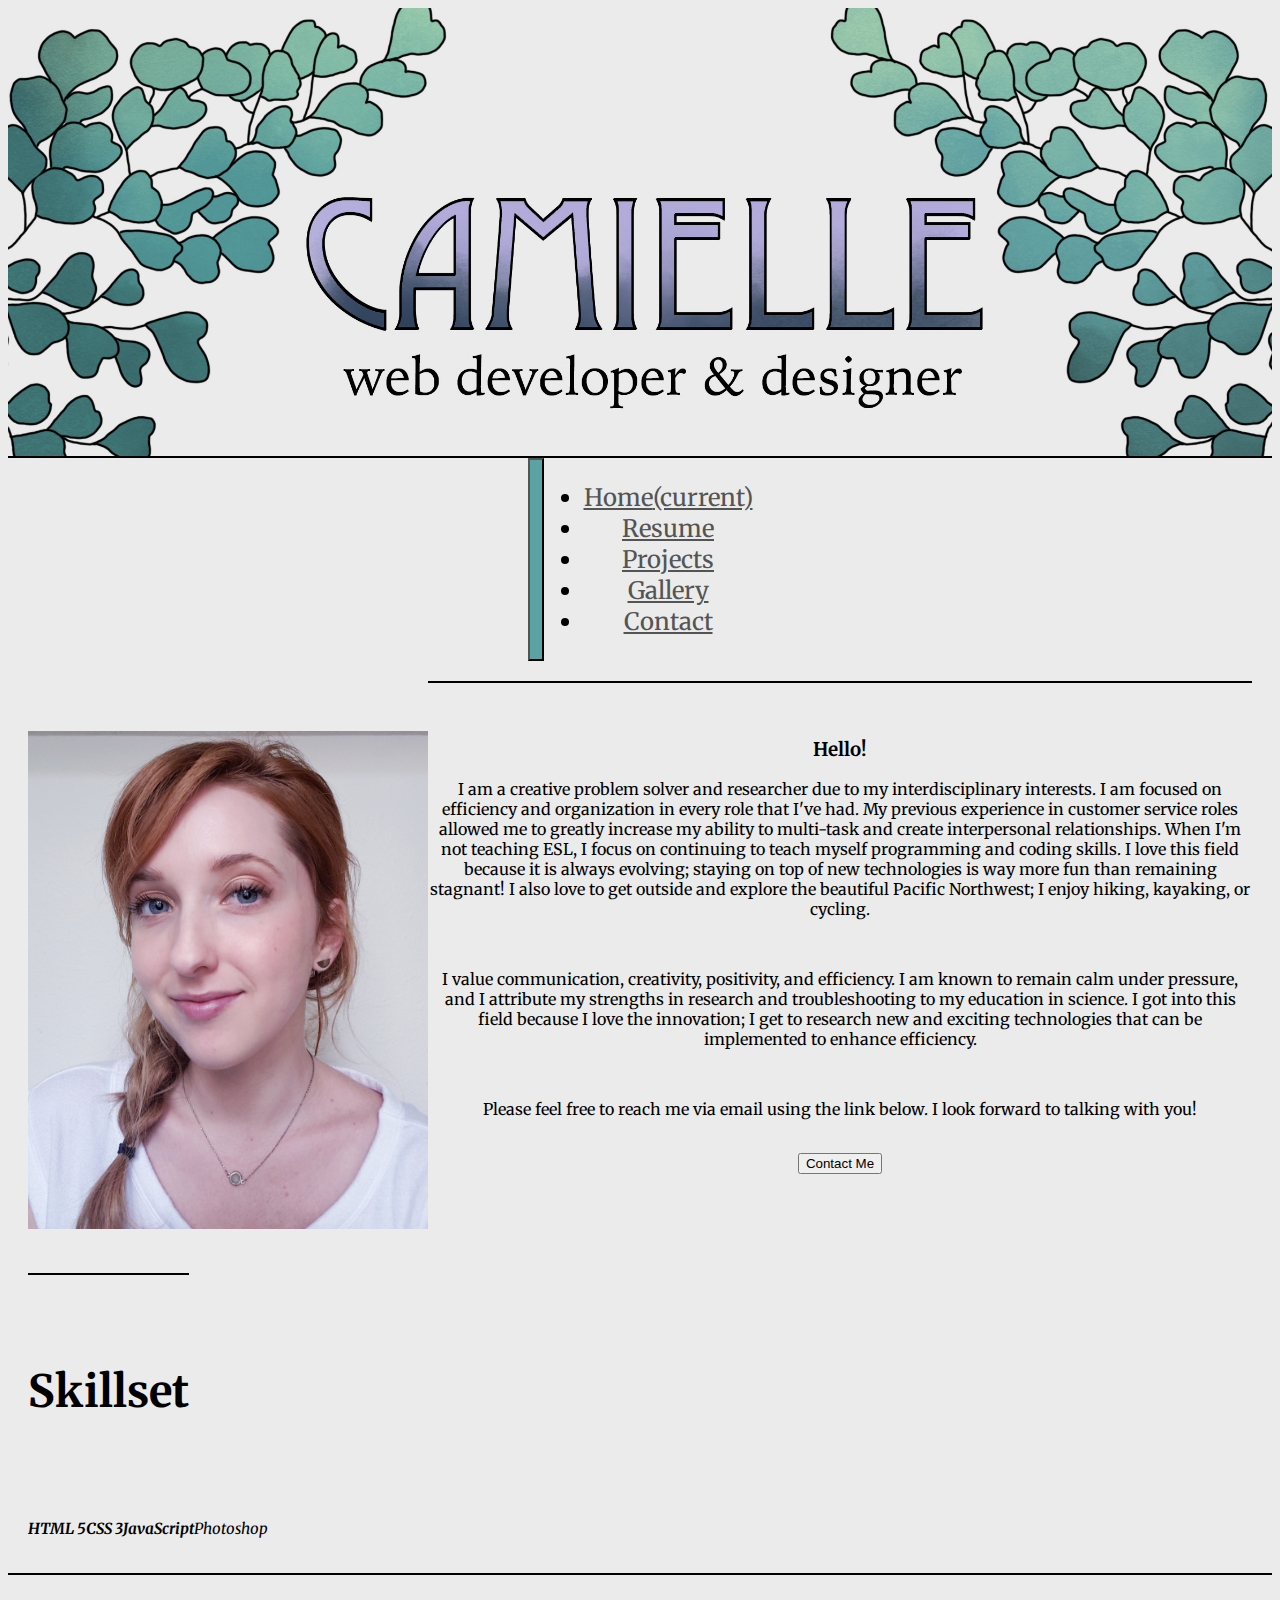
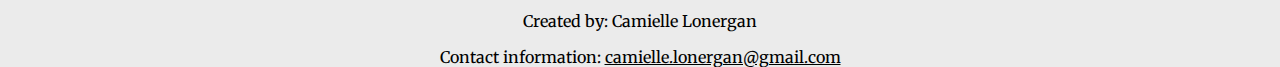
<file: index.html>
<!doctype html>
<html lang="en">
  <head>
    <meta charset="utf-8">
    <meta name="viewport" content="width=device-width, initial-scale=1, shrink-to-fit=no">

    <link rel="stylesheet" href="https://stackpath.bootstrapcdn.com/bootstrap/4.1.3/css/bootstrap.min.css" integrity="sha384-MCw98/SFnGE8fJT3GXwEOngsV7Zt27NXFoaoApmYm81iuXoPkFOJwJ8ERdknLPMO" crossorigin="anonymous">

    <link rel="stylesheet" href="https://use.fontawesome.com/releases/v5.5.0/css/all.css" integrity="sha384-B4dIYHKNBt8Bc12p+WXckhzcICo0wtJAoU8YZTY5qE0Id1GSseTk6S+L3BlXeVIU" crossorigin="anonymous">

    <link rel="stylesheet" type="text/css" href="style.css">

    <link href="https://fonts.googleapis.com/css?family=Merriweather" rel="stylesheet">

    <title>Welcome || Camielle Creates</title>
  </head>
  <body>

	<div class="hero-image">
  	</div>
  	<div class="container">
  	<nav class="navbar navbar-expand-lg navbar-light bg-light">

  <button class="navbar-toggler" type="button" data-toggle="collapse" data-target="#navbarText" aria-controls="navbarText" aria-expanded="false" aria-label="Toggle navigation">
    <span class="navbar-toggler-icon"></span>
  </button>

  <div class="collapse navbar-collapse" id="navbarText">
    <ul class="navbar-nav mr-auto">
      <li class="nav-item active">
        <a class="nav-link" href="index.html">Home<span class="sr-only">(current)</span></a>
      </li>
      <li class="nav-item">
        <a class="nav-link" href="resume.html">Resume</a>
      </li>
      <li class="nav-item">
        <a class="nav-link" href="projects.html">Projects</a>
      </li>
      <li class="nav-item">
        <a class="nav-link" href="gallery.html">Gallery</a>
      </li>
      <li class="nav-item">
        <a class="nav-link" href="contact.html">Contact</a>
      </li>
    </ul>
  	</div>
  	</nav>
  </div>

  <div class="links">
      		<a href = "mailto: camielle.lonergan@gmail.com"><i class="fas fa-envelope-square"></i></a>
      		<a href="https://github.com/elleimac" target="_blank"><i class="fab fa-github-square"></i></a>
      		<a href="https://www.linkedin.com/in/camielle-lonergan-175838164/" target="_blank"><i class="fab fa-linkedin"></i></a>
      	</div>

	<div class="container">
  <div class="row">
    <div class="col-4">
    	<img src="images/cam_headshot.jpg" class="img-fluid" alt="Camielle" height="498px" width="400px">
    </div>
    <div class="col-lg-8 col-sm-12">
    	<br><br>
      <h3>Hello!</h3> 
      	<p>I am a creative problem solver and researcher due to my interdisciplinary interests. I am focused on efficiency and organization in every role that I've had. My previous experience in customer service roles allowed me to greatly increase my ability to multi-task and create interpersonal relationships. When I'm not teaching ESL, I focus on continuing to teach myself programming and coding skills. I love this field because it is always evolving; staying on top of new technologies is way more fun than remaining stagnant! I also love to get outside and explore the beautiful Pacific Northwest; I enjoy hiking, kayaking, or cycling.</p><br>

        <p>I value communication, creativity, positivity, and efficiency. I am known to remain calm under pressure, and I attribute my strengths in research and troubleshooting to my education in science. I got into this field because I love the innovation; I get to research new and exciting technologies that can be implemented to enhance efficiency.
      	</p><br>

        <p>Please feel free to reach me via email using the link below. I look forward to talking with you!</p><br>

        <form class="my-button" action="contact.html">
          <input type="submit" value="Contact Me" />
      </form>


      		<!-- <div class="my-button"> 
            <button type="button" class="btn btn-primary" data-toggle="modal" data-target="#modal">Contact Us</button>
          </div>
      	</p>

        modal
        <div class="modal" id ="modal" tabindex="-1" role="dialog">
            <div class="modal-dialog" role="document">
              <div class="modal-content">
                <div class="modal-header">
                  <h5 class="modal-title">Get in touch</h5>
                  <button type="button" class="close" data-dismiss="modal" aria-label="Close">
                    <span aria-hidden="true">&times;</span>
                  </button>
                </div>
          <div class="modal-body">
           form
            <p><form class="contact-form" action="contactform.php" method="post">
          <div class="form-group">
            <label class="form-font" for="exampleFormControlInput1">Name</label>
            <input type="text" name="name" class="form-control" id="exampleFormControlInput1" placeholder="First Name">
          </div>
          <div class="form-group">
            <label class="form-font" for="exampleFormControlInput1">Email address</label>
            <input type="email" name="email" class="form-control" id="exampleFormControlInput1" placeholder="name@example.com">
          </div>
          <div class="form-group">
            <label class="form-font" for="exampleFormControlTextarea1">Comments:</label>
            <textarea class="form-control" name="comments" id="exampleFormControlTextarea1" rows="3"></textarea>
          </div>
        </form></p>
            </div>
            <div class="modal-footer">
              <button type="submit" name="submit" class="btn btn-primary">Submit</button>
            </div>
        </div>
      </div>
    </div> -->

    </div>
  </div>
	</div>

	<div class="links">
		<div class="row">
			<div class="col-lg-2"></div>
    		<div class="col-lg-8"><br>
    			<h3>Skillset</h3>
			</div>
		</div>
	<div class="col-lg-2"></div>

	<div class="row">
			<div class="col-lg-4"></div>
    		<div class="col-lg-4">
			<div class="horizontal">
				<i class="fab fa-html5"><p class="skills"><strong>HTML 5</strong></p></i>	
				<i class="fab fa-css3-alt"><p class="skills"><strong>CSS 3</strong></p></i>
				<i class="fab fa-js-square"><p class="skills"><strong>JavaScript</strong></p></i>
				<i class="fas fa-camera"><p class="skills">Photoshop</p></i>
			</div>
			<div class="col-lg-4"></div>
    </div>
  </div>

	</div>

    <script src="https://code.jquery.com/jquery-3.3.1.slim.min.js" integrity="sha384-q8i/X+965DzO0rT7abK41JStQIAqVgRVzpbzo5smXKp4YfRvH+8abtTE1Pi6jizo" crossorigin="anonymous"></script>
    <script src="https://cdnjs.cloudflare.com/ajax/libs/popper.js/1.14.3/umd/popper.min.js" integrity="sha384-ZMP7rVo3mIykV+2+9J3UJ46jBk0WLaUAdn689aCwoqbBJiSnjAK/l8WvCWPIPm49" crossorigin="anonymous"></script>
    <script src="https://stackpath.bootstrapcdn.com/bootstrap/4.1.3/js/bootstrap.min.js" integrity="sha384-ChfqqxuZUCnJSK3+MXmPNIyE6ZbWh2IMqE241rYiqJxyMiZ6OW/JmZQ5stwEULTy" crossorigin="anonymous"></script></div>

  <footer>
    <p>Created by: Camielle Lonergan</p>
    <p>Contact information: <a href="mailto:camielle.lonergan@gmail.com">
    camielle.lonergan@gmail.com</a></p>
  </footer>
  </body>
</html>
</file>
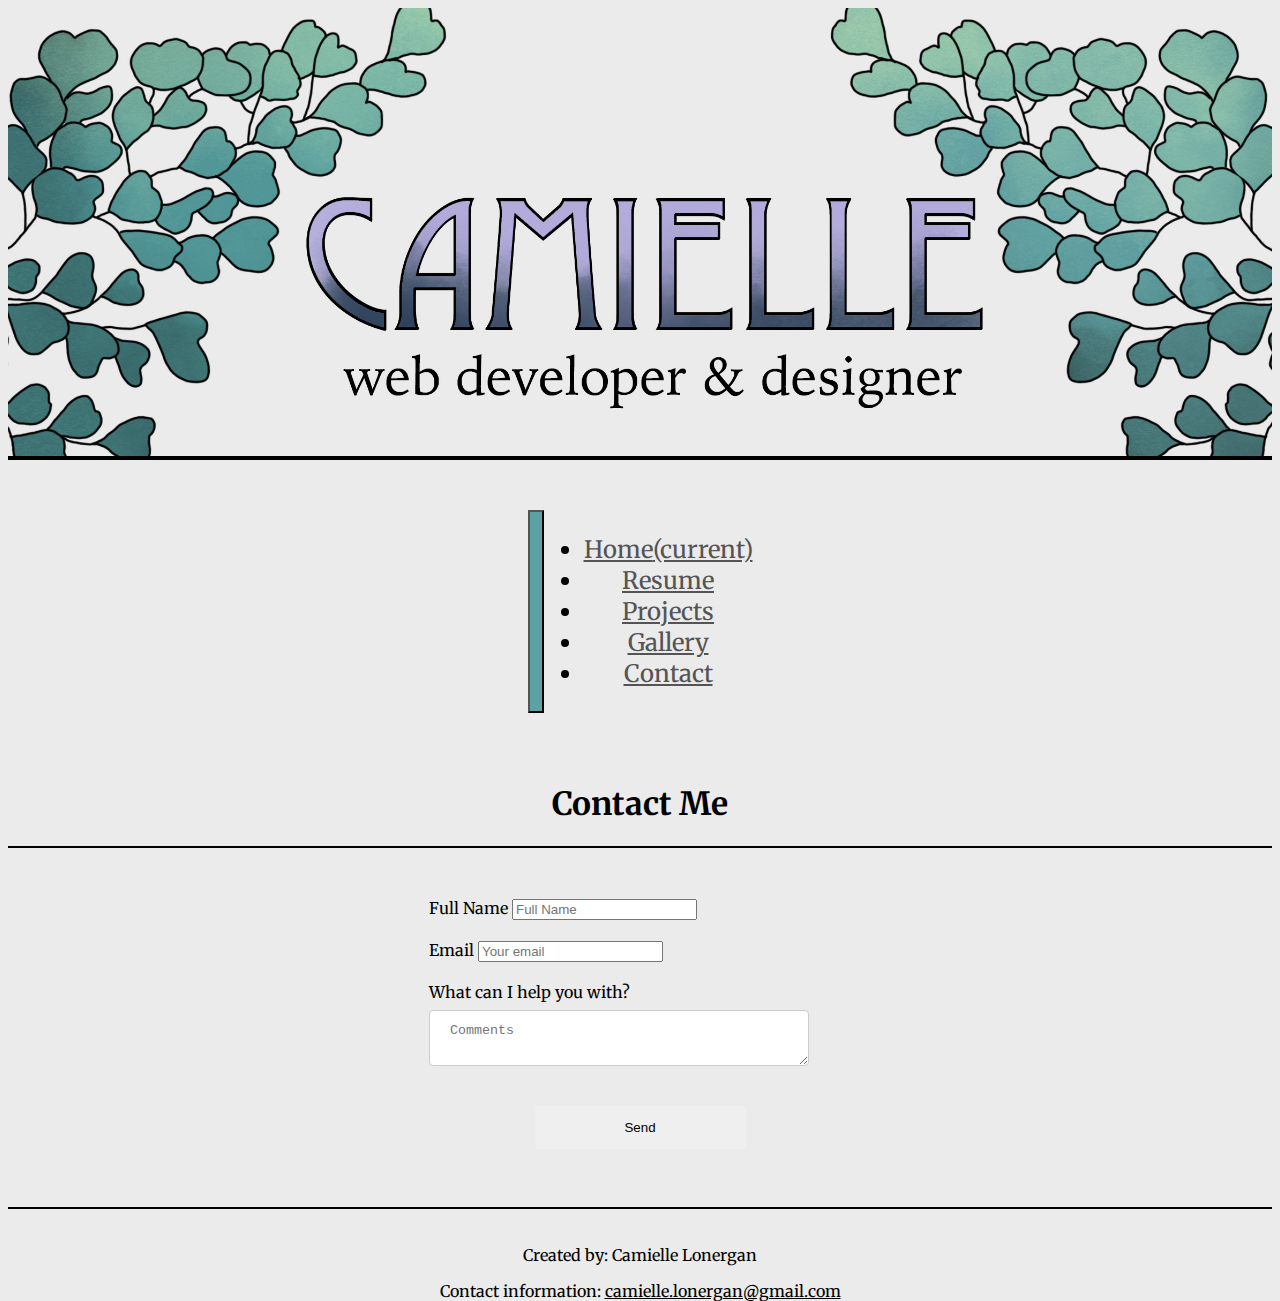
<file: contact.html>
<!doctype html>
<html lang="en">
  <head>
    <meta charset="utf-8">
    <meta name="viewport" content="width=device-width, initial-scale=1, shrink-to-fit=no">

    <link rel="stylesheet" href="https://stackpath.bootstrapcdn.com/bootstrap/4.1.3/css/bootstrap.min.css" integrity="sha384-MCw98/SFnGE8fJT3GXwEOngsV7Zt27NXFoaoApmYm81iuXoPkFOJwJ8ERdknLPMO" crossorigin="anonymous">

    <link rel="stylesheet" href="https://use.fontawesome.com/releases/v5.5.0/css/all.css" integrity="sha384-B4dIYHKNBt8Bc12p+WXckhzcICo0wtJAoU8YZTY5qE0Id1GSseTk6S+L3BlXeVIU" crossorigin="anonymous">

    <link rel="stylesheet" type="text/css" href="style_contact.css">

    <link href="https://fonts.googleapis.com/css?family=Merriweather" rel="stylesheet">

    <title>Contact || Camielle Creates</title>
  </head>
  <body>

	<div class="hero-image">
  	</div>
  	<div class="container">
  	<nav class="navbar navbar-expand-lg navbar-light bg-light">

  <button class="navbar-toggler" type="button" data-toggle="collapse" data-target="#navbarText" aria-controls="navbarText" aria-expanded="false" aria-label="Toggle navigation">
    <span class="navbar-toggler-icon"></span>
  </button>

  <div class="collapse navbar-collapse" id="navbarText">
    <ul class="navbar-nav mr-auto">
      <li class="nav-item active">
        <a class="nav-link" href="index.html">Home<span class="sr-only">(current)</span></a>
      </li>
      <li class="nav-item">
        <a class="nav-link" href="resume.html">Resume</a>
      </li>
      <li class="nav-item">
        <a class="nav-link" href="projects.html">Projects</a>
      </li>
      <li class="nav-item">
        <a class="nav-link" href="gallery.html">Gallery</a>
      </li>
      <li class="nav-item">
        <a class="nav-link" href="contact.html">Contact</a>
      </li>
    </ul>
  	</div>
  	</nav>
  </div>

  <div class="links">
      		<a href = "mailto: camielle.lonergan@gmail.com"><i class="fas fa-envelope-square"></i></a>
      		<a href="https://github.com/elleimac" target="_blank"><i class="fab fa-github-square"></i></a>
      		<a href="https://www.linkedin.com/in/camielle-lonergan-175838164/" target="_blank"><i class="fab fa-linkedin"></i></a>
      	</div>

    <h1>Contact Me</h1>
    <div class="container">
	    <form action="https://formspree.io/camielle.lonergan@gmail.com" method="POST">
	    	<label for="name">Full Name</label>
	  			<input type="text" name="name" placeholder="Full Name"><br><br>
	  		<label for="name">Email</label>
	  			<input type="email" name="_replyto" placeholder="Your email"><br><br>
	  		<label for="name">What can I help you with?</label>
	  			<textarea name="message" placeholder="Comments"></textarea><br><br>
	  		<div class="submit-btn"><input type="submit" value="Send"></div>
		</form>
	</div>

	<script src="https://code.jquery.com/jquery-3.3.1.slim.min.js" integrity="sha384-q8i/X+965DzO0rT7abK41JStQIAqVgRVzpbzo5smXKp4YfRvH+8abtTE1Pi6jizo" crossorigin="anonymous"></script>
    <script src="https://cdnjs.cloudflare.com/ajax/libs/popper.js/1.14.3/umd/popper.min.js" integrity="sha384-ZMP7rVo3mIykV+2+9J3UJ46jBk0WLaUAdn689aCwoqbBJiSnjAK/l8WvCWPIPm49" crossorigin="anonymous"></script>
    <script src="https://stackpath.bootstrapcdn.com/bootstrap/4.1.3/js/bootstrap.min.js" integrity="sha384-ChfqqxuZUCnJSK3+MXmPNIyE6ZbWh2IMqE241rYiqJxyMiZ6OW/JmZQ5stwEULTy" crossorigin="anonymous"></script></div>

  <footer>
    <p>Created by: Camielle Lonergan</p>
    <p>Contact information: <a href="mailto:camielle.lonergan@gmail.com">
    camielle.lonergan@gmail.com</a></p>
  </footer>

  </body>
</html>
</file>
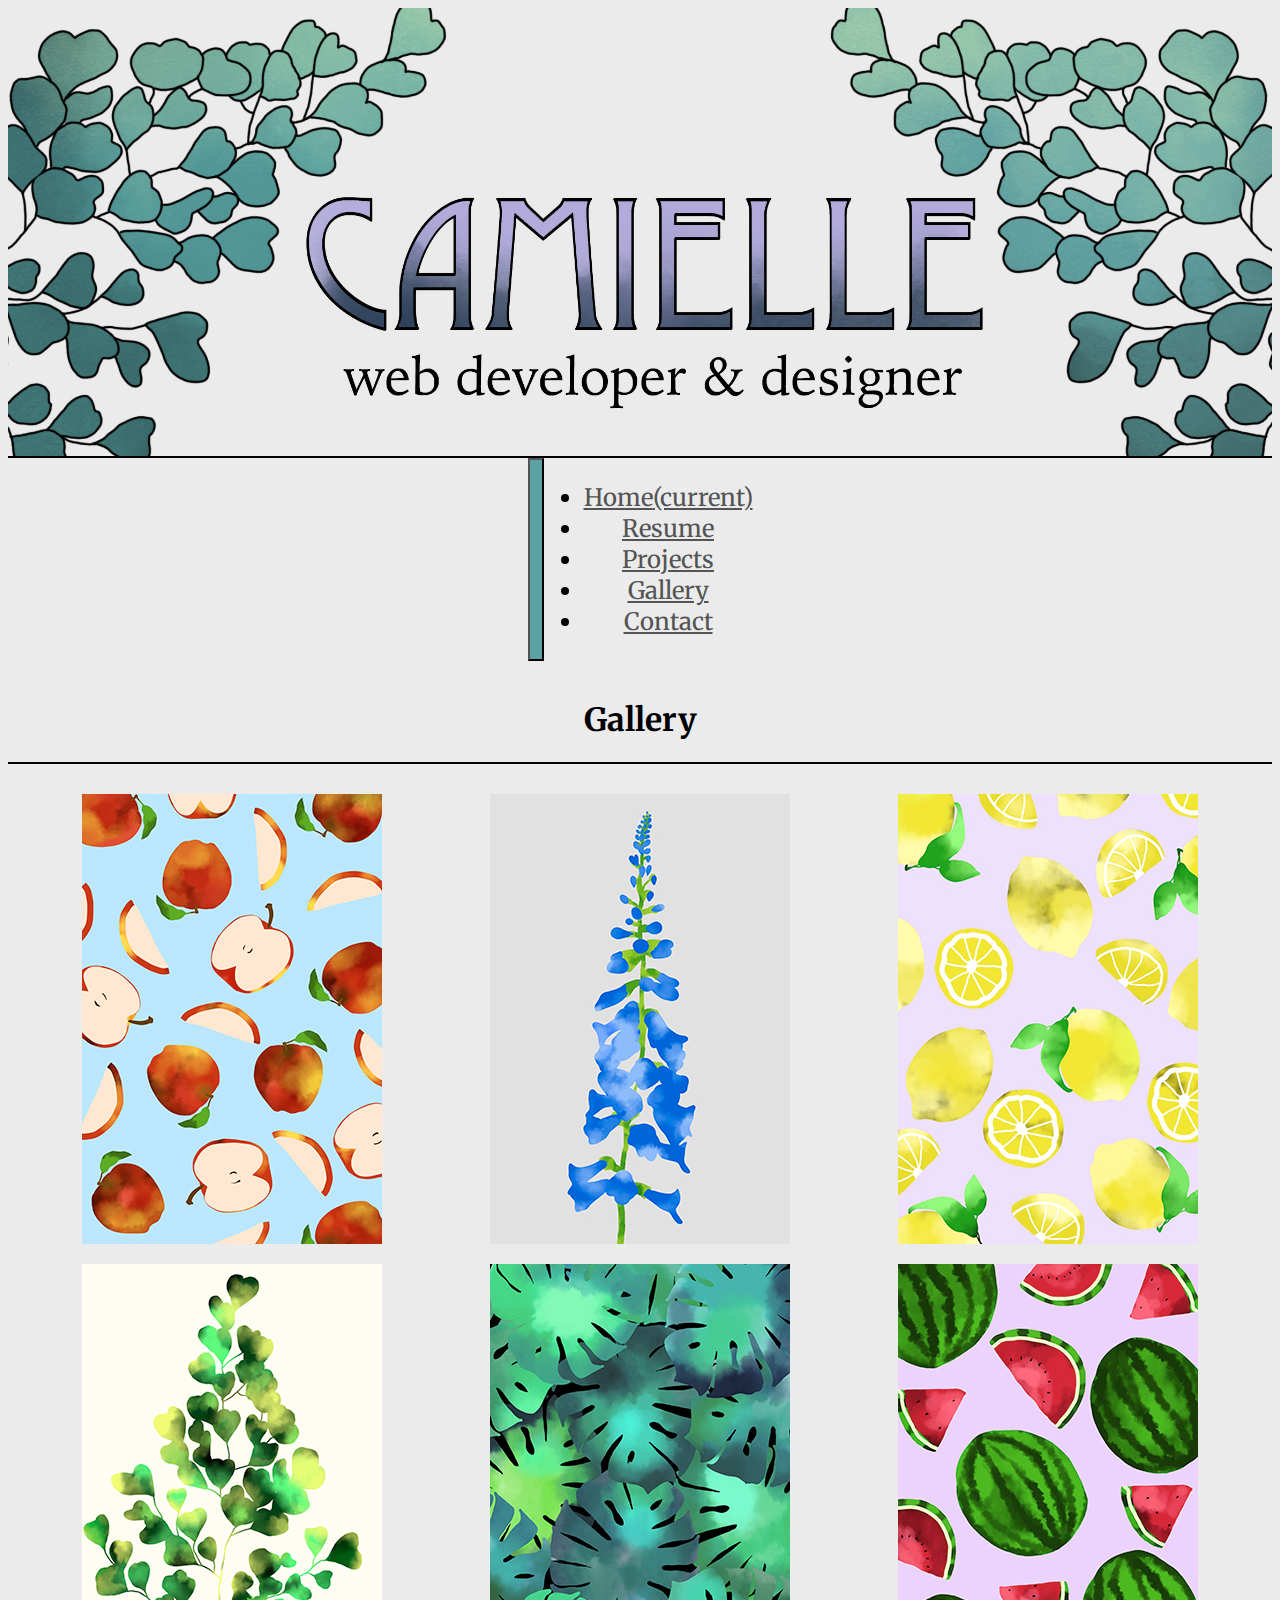
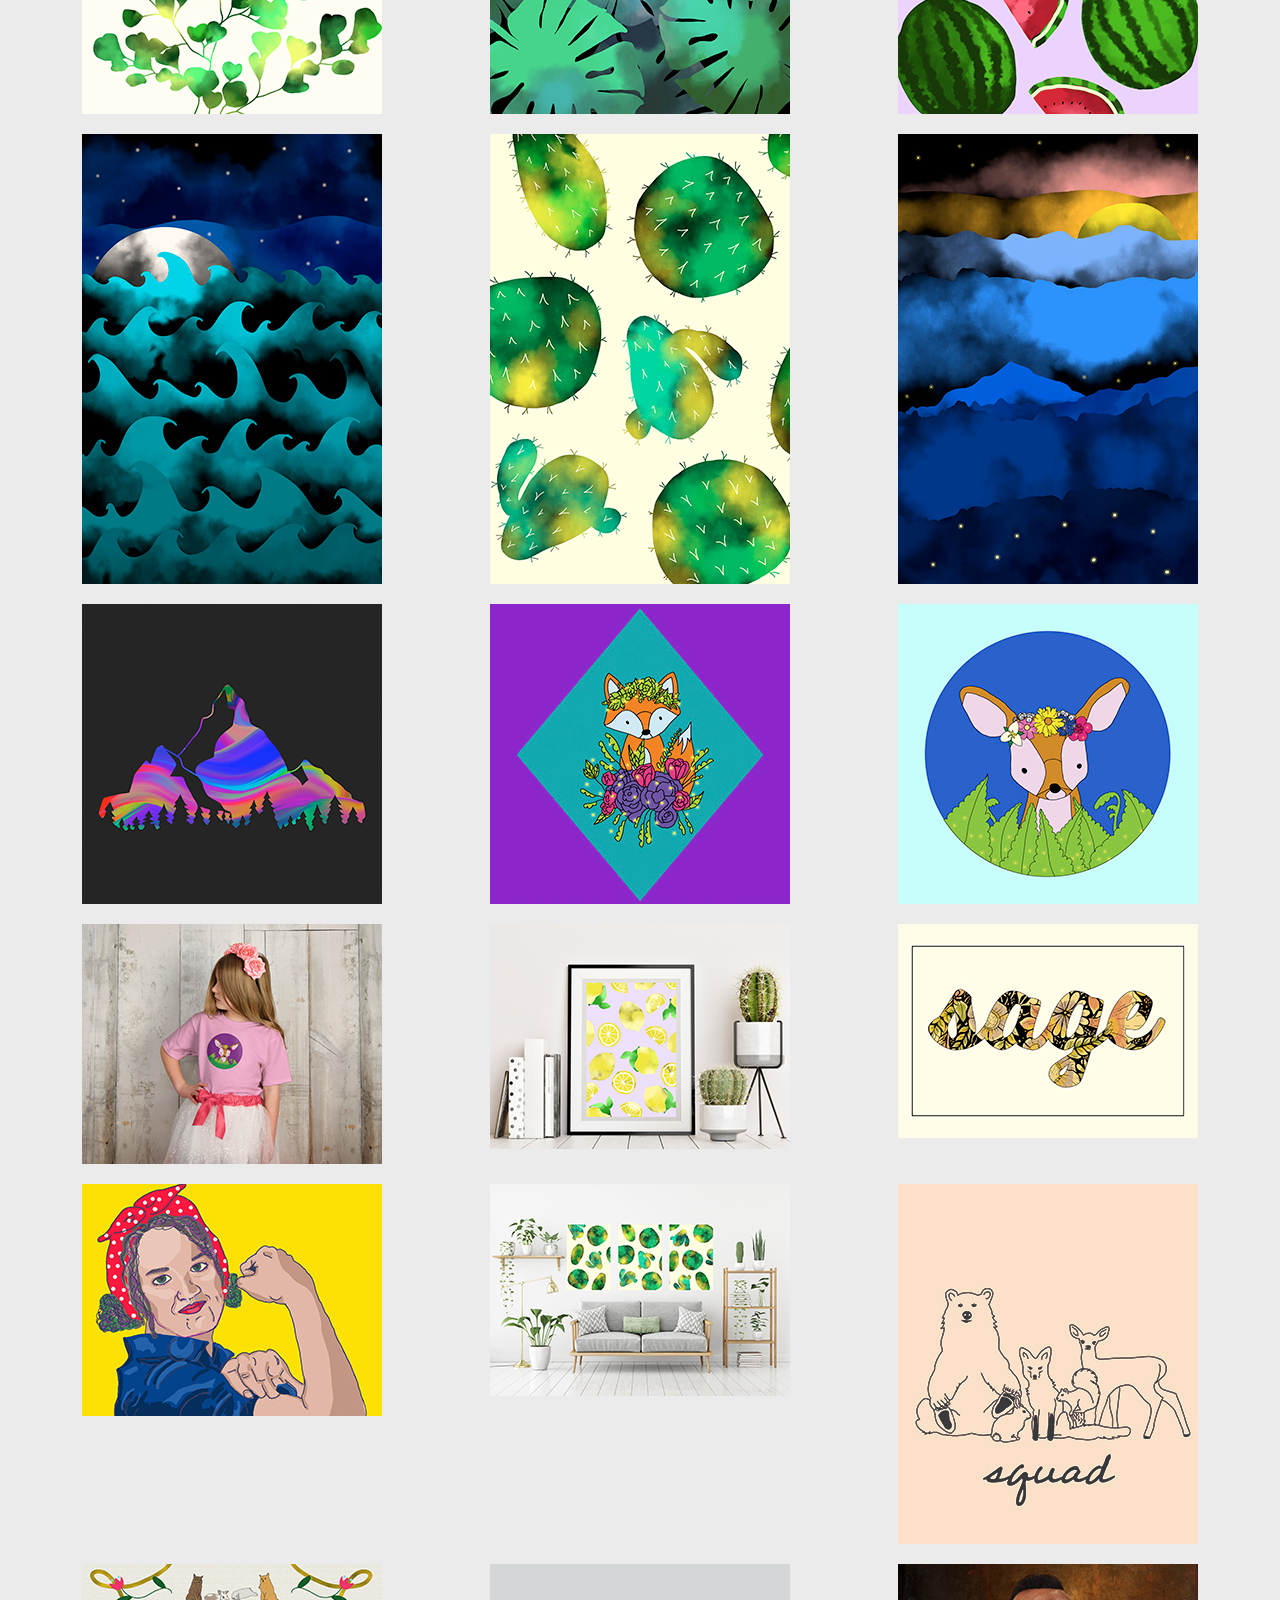
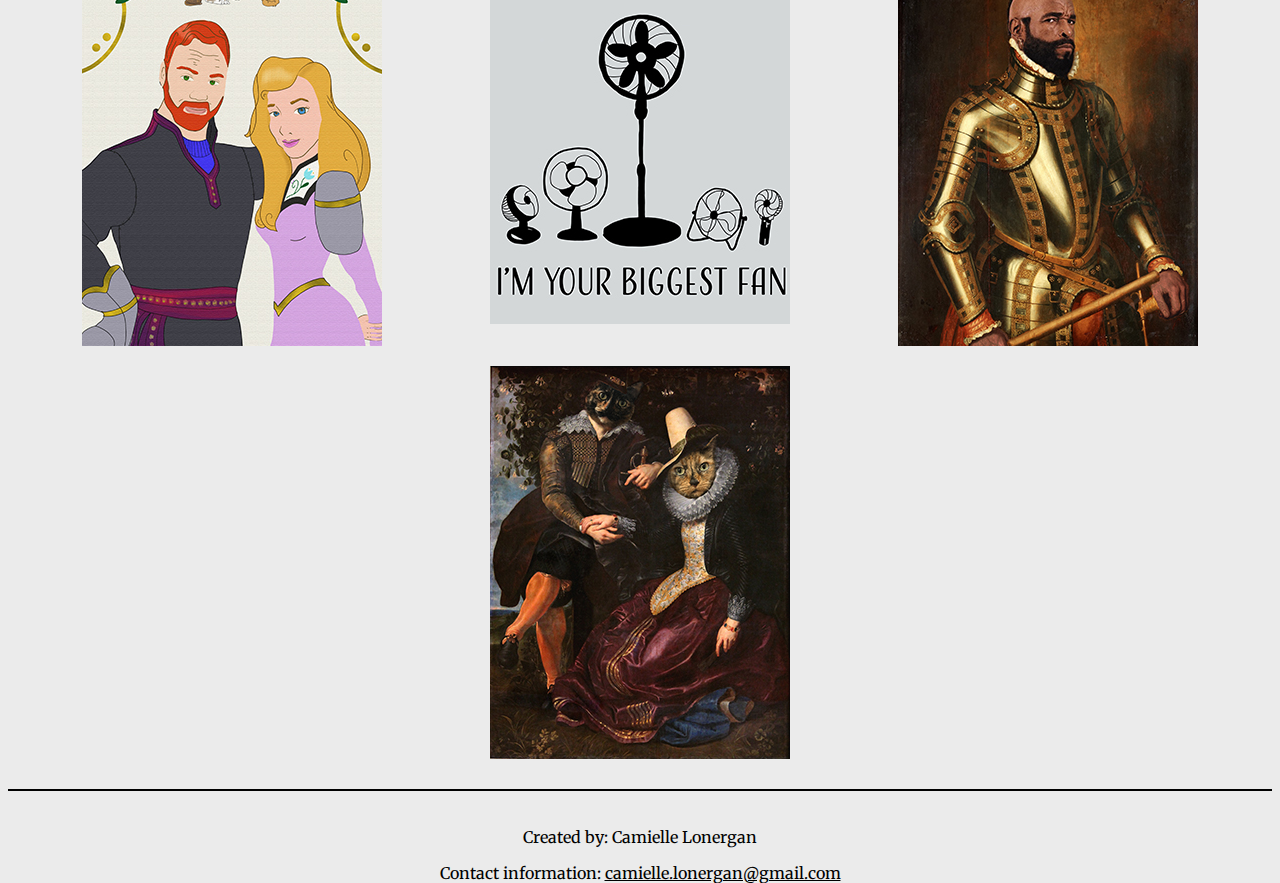
<file: gallery.html>
<!doctype html>
<html lang="en">
  <head>
    <meta charset="utf-8">
    <meta name="viewport" content="width=device-width, initial-scale=1, shrink-to-fit=no">

    <link rel="stylesheet" href="https://stackpath.bootstrapcdn.com/bootstrap/4.1.3/css/bootstrap.min.css" integrity="sha384-MCw98/SFnGE8fJT3GXwEOngsV7Zt27NXFoaoApmYm81iuXoPkFOJwJ8ERdknLPMO" crossorigin="anonymous">

    <link rel="stylesheet" href="https://use.fontawesome.com/releases/v5.5.0/css/all.css" integrity="sha384-B4dIYHKNBt8Bc12p+WXckhzcICo0wtJAoU8YZTY5qE0Id1GSseTk6S+L3BlXeVIU" crossorigin="anonymous">

    <link rel="stylesheet" type="text/css" href="style_gallery.css">

    <link href="https://fonts.googleapis.com/css?family=Merriweather" rel="stylesheet">

    <title>Gallery || Camielle Creates</title>
  </head>
  <body>

	<div class="hero-image">
  	</div>
  	<div class="container">
  	<nav class="navbar navbar-expand-lg navbar-light bg-light">

  <button class="navbar-toggler" type="button" data-toggle="collapse" data-target="#navbarText" aria-controls="navbarText" aria-expanded="false" aria-label="Toggle navigation">
    <span class="navbar-toggler-icon"></span>
  </button>

  <div class="collapse navbar-collapse" id="navbarText">
    <ul class="navbar-nav mr-auto">
       <li class="nav-item active">
        <a class="nav-link" href="index.html">Home<span class="sr-only">(current)</span></a>
      </li>
      <li class="nav-item">
        <a class="nav-link" href="resume.html">Resume</a>
      </li>
      <li class="nav-item">
        <a class="nav-link" href="projects.html">Projects</a>
      </li>
      <li class="nav-item">
        <a class="nav-link" href="gallery.html">Gallery</a>
      </li>
      <li class="nav-item">
        <a class="nav-link" href="contact.html">Contact</a>
      </li>
    </ul>
  	</div>
  	</nav>
  </div>

  <div class="links">
      		<a href = "mailto: camielle.lonergan@gmail.com"><i class="fas fa-envelope-square"></i></a>
      		<a href="https://github.com/elleimac" target="_blank"><i class="fab fa-github-square"></i></a>
      		<a href="https://www.linkedin.com/in/camielle-lonergan-175838164/" target="_blank"><i class="fab fa-linkedin"></i></a>
      	</div><br>

  <h1>Gallery</h1>

  <div class="pictures">
    <img class="images" src="images/apple.jpg">
    <img class="images" src="images/foxglove.jpg">
    <img class="images" src="images/lemon.jpg">
    <img class="images" src="images/maidenhair.jpg">
    <img class="images" src="images/monstera.jpg">
    <img class="images" src="images/watermelon.jpg">
    <img class="images" src="images/waves.jpg">
    <img class="images" src="images/cactus.jpg">
    <img class="images" src="images/sunset.jpg">
    <img class="square" src="images/mountain.jpg">
    <img class="square" src="images/fox.jpg">
    <img class="square" src="images/deer.jpg">
    <img class="mock-tee" src="images/deer_mock.jpg">
    <img class="lemon" src="images/lemon_mock.jpg">
    <img class="sage" src="images/sage.jpg">
    <img class="nicole" src="images/nicole_rosie.jpg">
    <img class="cacti" src="images/cacti.jpg">
    <img class="squad" src="images/squad.jpg">
    <img class="together" src="images/together.jpg">
    <img class="fan" src="images/fan.jpg">
    <img class="knight" src="images/knight_oil.jpg">
    <img class="cats" src="images/kits_rubens.jpg">
  </div>

  <footer>
  <p>Created by: Camielle Lonergan</p>
  <p>Contact information: <a href="mailto:camielle.lonergan@gmail.com">
  camielle.lonergan@gmail.com</a></p>
</footer>

   <script src="https://code.jquery.com/jquery-3.3.1.slim.min.js" integrity="sha384-q8i/X+965DzO0rT7abK41JStQIAqVgRVzpbzo5smXKp4YfRvH+8abtTE1Pi6jizo" crossorigin="anonymous"></script>
  <script src="https://cdnjs.cloudflare.com/ajax/libs/popper.js/1.14.3/umd/popper.min.js" integrity="sha384-ZMP7rVo3mIykV+2+9J3UJ46jBk0WLaUAdn689aCwoqbBJiSnjAK/l8WvCWPIPm49" crossorigin="anonymous"></script>
  <script src="https://stackpath.bootstrapcdn.com/bootstrap/4.1.3/js/bootstrap.min.js" integrity="sha384-ChfqqxuZUCnJSK3+MXmPNIyE6ZbWh2IMqE241rYiqJxyMiZ6OW/JmZQ5stwEULTy" crossorigin="anonymous"></script>
</body>
</html>
</file>
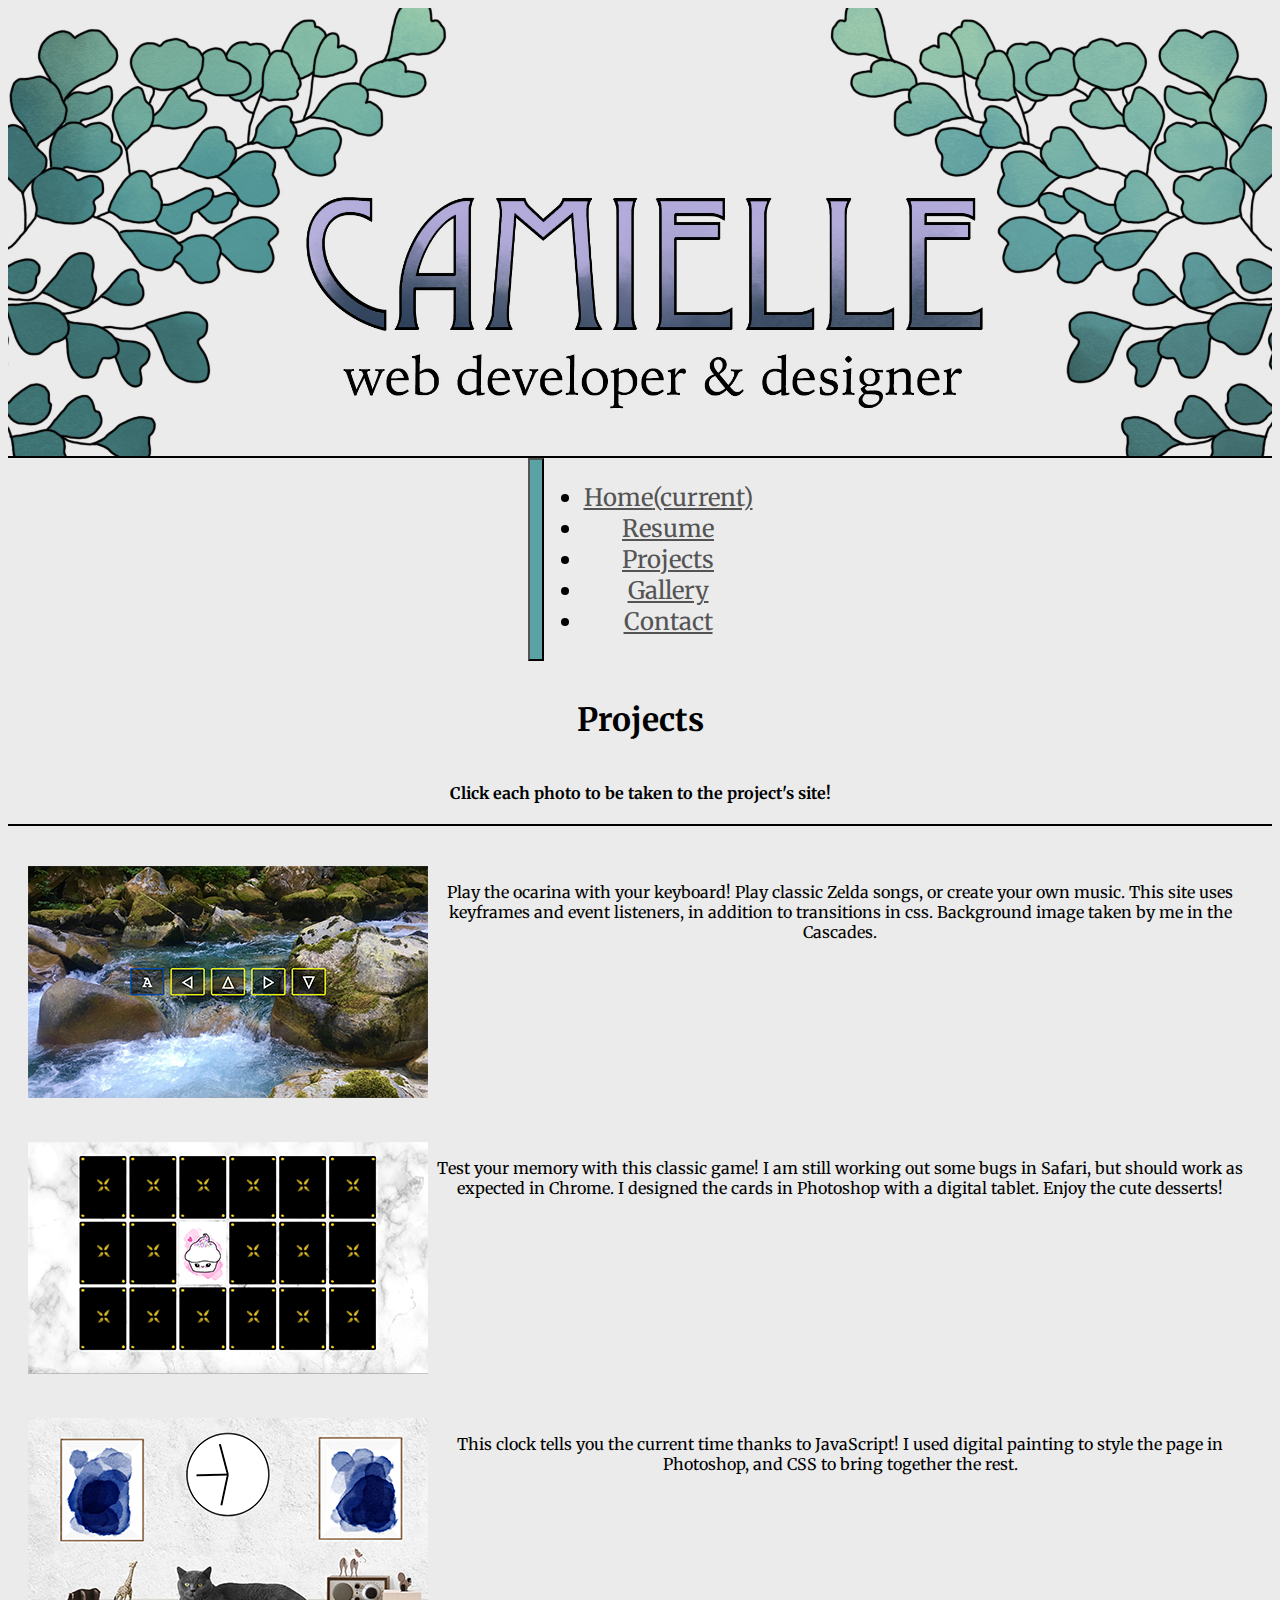
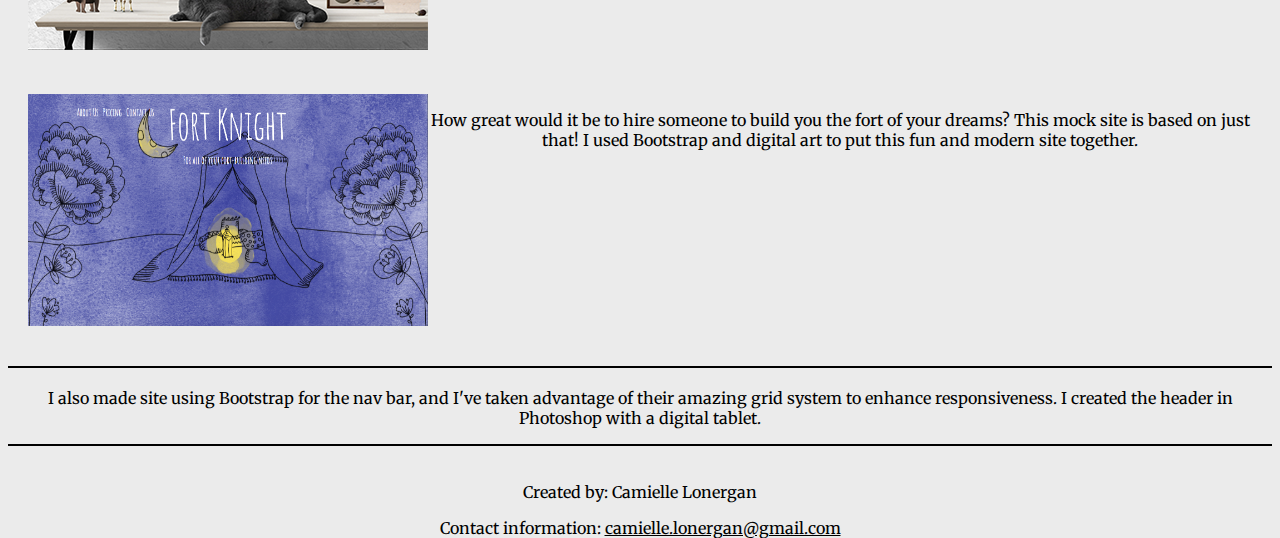
<file: projects.html>
<!doctype html>
<html lang="en">
  <head>
    <meta charset="utf-8">
    <meta name="viewport" content="width=device-width, initial-scale=1, shrink-to-fit=no">

    <link rel="stylesheet" href="https://stackpath.bootstrapcdn.com/bootstrap/4.1.3/css/bootstrap.min.css" integrity="sha384-MCw98/SFnGE8fJT3GXwEOngsV7Zt27NXFoaoApmYm81iuXoPkFOJwJ8ERdknLPMO" crossorigin="anonymous">

    <link rel="stylesheet" href="https://use.fontawesome.com/releases/v5.5.0/css/all.css" integrity="sha384-B4dIYHKNBt8Bc12p+WXckhzcICo0wtJAoU8YZTY5qE0Id1GSseTk6S+L3BlXeVIU" crossorigin="anonymous">

    <link rel="stylesheet" type="text/css" href="style_projects.css">

    <link href="https://fonts.googleapis.com/css?family=Merriweather" rel="stylesheet">

    <title>Projects || Camielle Creates</title>
  </head>
  <body>

	<div class="hero-image">
  	</div>
  	<div class="container">
  	<nav class="navbar navbar-expand-lg navbar-light bg-light">

  <button class="navbar-toggler" type="button" data-toggle="collapse" data-target="#navbarText" aria-controls="navbarText" aria-expanded="false" aria-label="Toggle navigation">
    <span class="navbar-toggler-icon"></span>
  </button>

  <div class="collapse navbar-collapse" id="navbarText">
    <ul class="navbar-nav mr-auto">
      <li class="nav-item active">
        <a class="nav-link" href="index.html">Home<span class="sr-only">(current)</span></a>
      </li>
      <li class="nav-item">
        <a class="nav-link" href="resume.html">Resume</a>
      </li>
      <li class="nav-item">
        <a class="nav-link" href="projects.html">Projects</a>
      </li>
      <li class="nav-item">
        <a class="nav-link" href="gallery.html">Gallery</a>
      </li>
      <li class="nav-item">
        <a class="nav-link" href="contact.html">Contact</a>
      </li>
    </ul>
  	</div>
  	</nav>
  </div>

  <div class="links">
      		<a href = "mailto: camielle.lonergan@gmail.com"><i class="fas fa-envelope-square"></i></a>
      		<a href="https://github.com/elleimac" target="_blank"><i class="fab fa-github-square"></i></a>
      		<a href="https://www.linkedin.com/in/camielle-lonergan-175838164/" target="_blank"><i class="fab fa-linkedin"></i></a>
      	</div><br>

  <h1>Projects</h1>

  <div class="container"><br>
  	 <h4 class="center">Click each photo to be taken to the project's site!</h4><br>
  	<div class="projects">
  		<div class="row">
  			 <div class="col">
  			 	<div class="ocarina">
  				<a href="https://elleimac.github.io/ocarina/" target="_blank">
				<img border="0" src="projects/ocarina.png" width="400" height="232">
				</a></div>
    	</div>
    		<div class="col">
      		<p>Play the ocarina with your keyboard! Play classic Zelda songs, or create your own music. This site uses keyframes and event listeners, in addition to transitions in css. Background image taken by me in the Cascades.</p>
    	</div></div>
    	<div class="row">
  			 <div class="col">
  				<div class="memory">
				<a href="https://elleimac.github.io/memory/" target="_blank">
				<img border="0" src="projects/memory.png" width="400" height="232">
				</a></div></div>
			<div class="col">
      		<p>Test your memory with this classic game! I am still working out some bugs in Safari, but should work as expected in Chrome. I designed the cards in Photoshop with a digital tablet. Enjoy the cute desserts!</p>
    	</div></div>
    		<div class="row">
  			 <div class="col">
  				<div class="clock">
				<a href="https://elleimac.github.io/clock/" target="_blank">
				<img border="0" src="projects/clock.png" width="400" height="232">
				</a></div></div>
			<div class="col">
      		<p>This clock tells you the current time thanks to JavaScript! I used digital painting to style the page in Photoshop, and CSS to bring together the rest.</p>
    	</div></div>
        <div class="row">
         <div class="col">
          <div class="fort">
          <a href="https://elleimac.github.io/fort/" target="_blank">
            <img border="0" src="projects/fort.png" width="400" height="232">
          </a></div>
      </div>
        <div class="col">
          <p>How great would it be to hire someone to build you the fort of your dreams? This mock site is based on just that! I used Bootstrap and digital art to put this fun and modern site together.</p>
      </div></div>
  </div>
  <p class="paragraph">I also made site using Bootstrap for the nav bar, and I've taken advantage of their amazing grid system to enhance responsiveness. I created the header in Photoshop with a digital tablet.</p>
</div>

<footer>
  	<p>Created by: Camielle Lonergan</p>
  	<p>Contact information: <a href="mailto:camielle.lonergan@gmail.com">
  	camielle.lonergan@gmail.com</a></p>
</footer>

  <script src="https://code.jquery.com/jquery-3.3.1.slim.min.js" integrity="sha384-q8i/X+965DzO0rT7abK41JStQIAqVgRVzpbzo5smXKp4YfRvH+8abtTE1Pi6jizo" crossorigin="anonymous"></script>
  <script src="https://cdnjs.cloudflare.com/ajax/libs/popper.js/1.14.3/umd/popper.min.js" integrity="sha384-ZMP7rVo3mIykV+2+9J3UJ46jBk0WLaUAdn689aCwoqbBJiSnjAK/l8WvCWPIPm49" crossorigin="anonymous"></script>
  <script src="https://stackpath.bootstrapcdn.com/bootstrap/4.1.3/js/bootstrap.min.js" integrity="sha384-ChfqqxuZUCnJSK3+MXmPNIyE6ZbWh2IMqE241rYiqJxyMiZ6OW/JmZQ5stwEULTy" crossorigin="anonymous"></script>

</body>
</html>
</file>
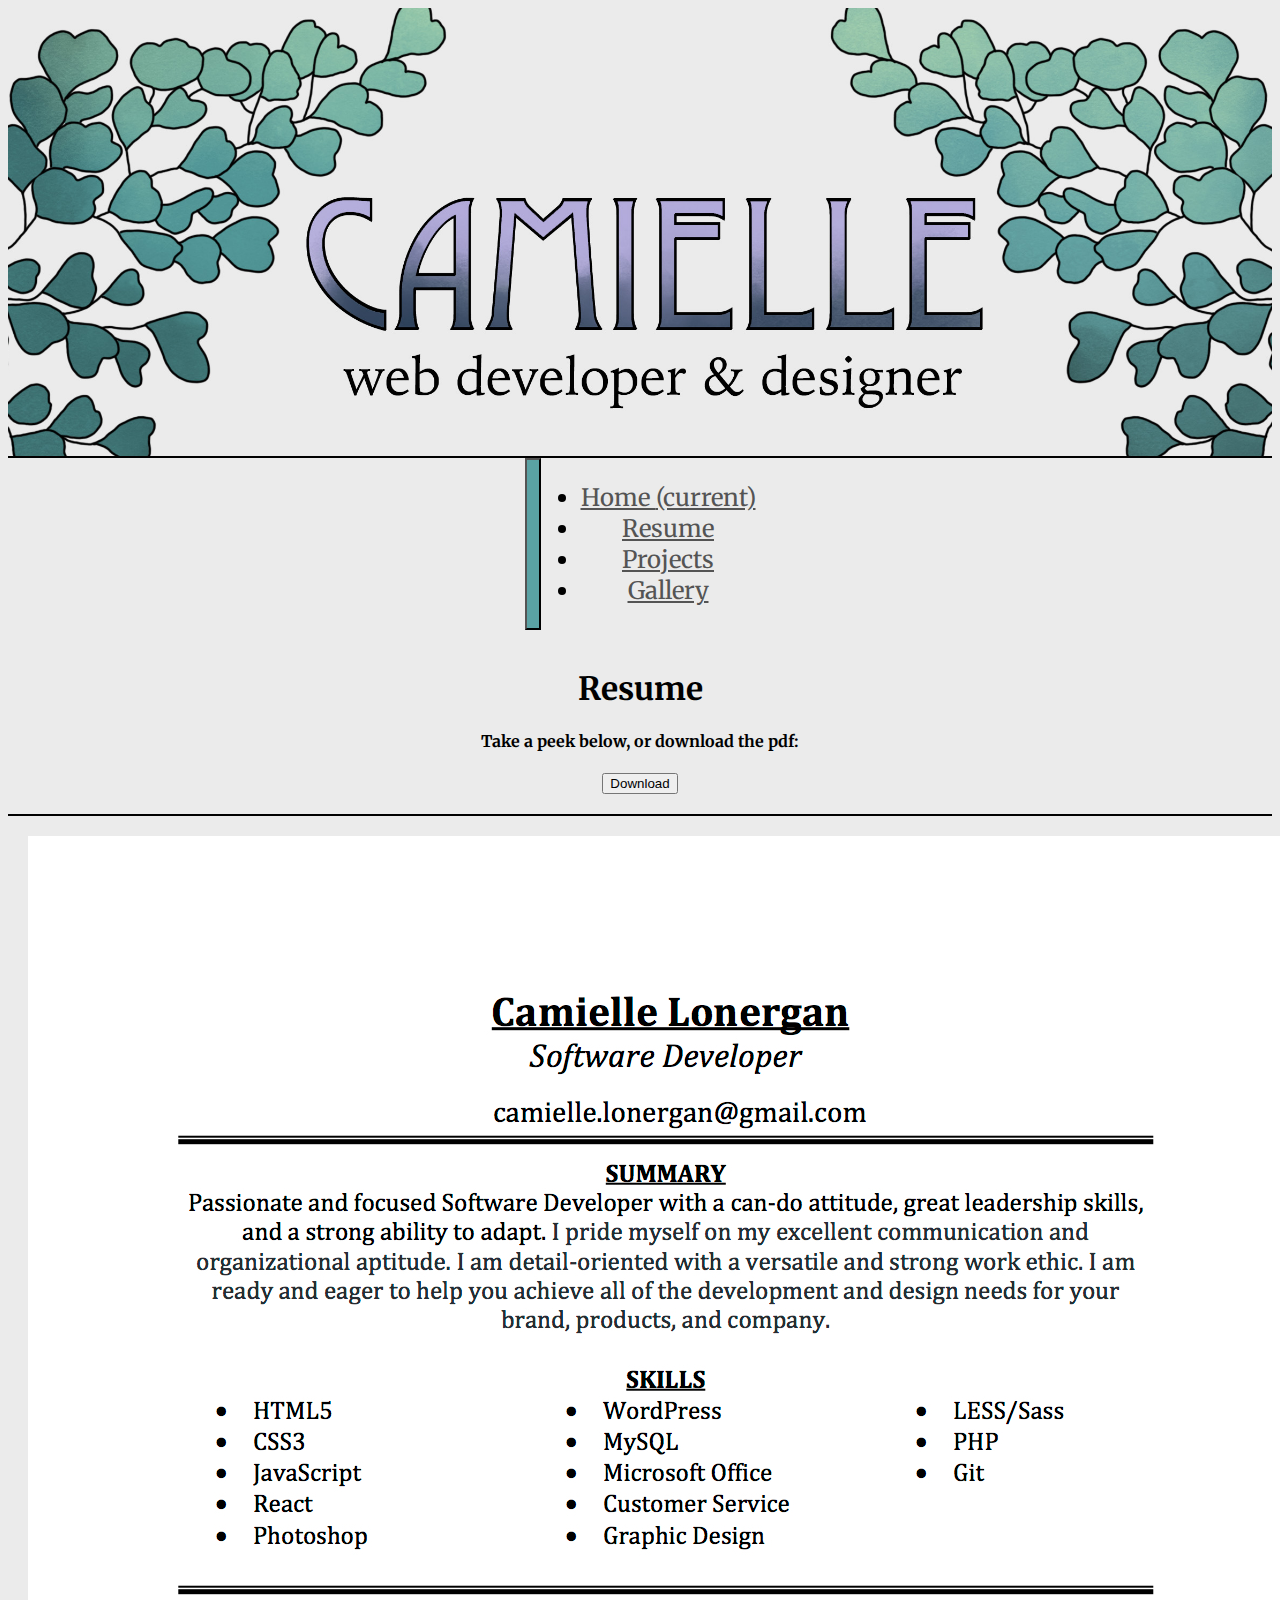
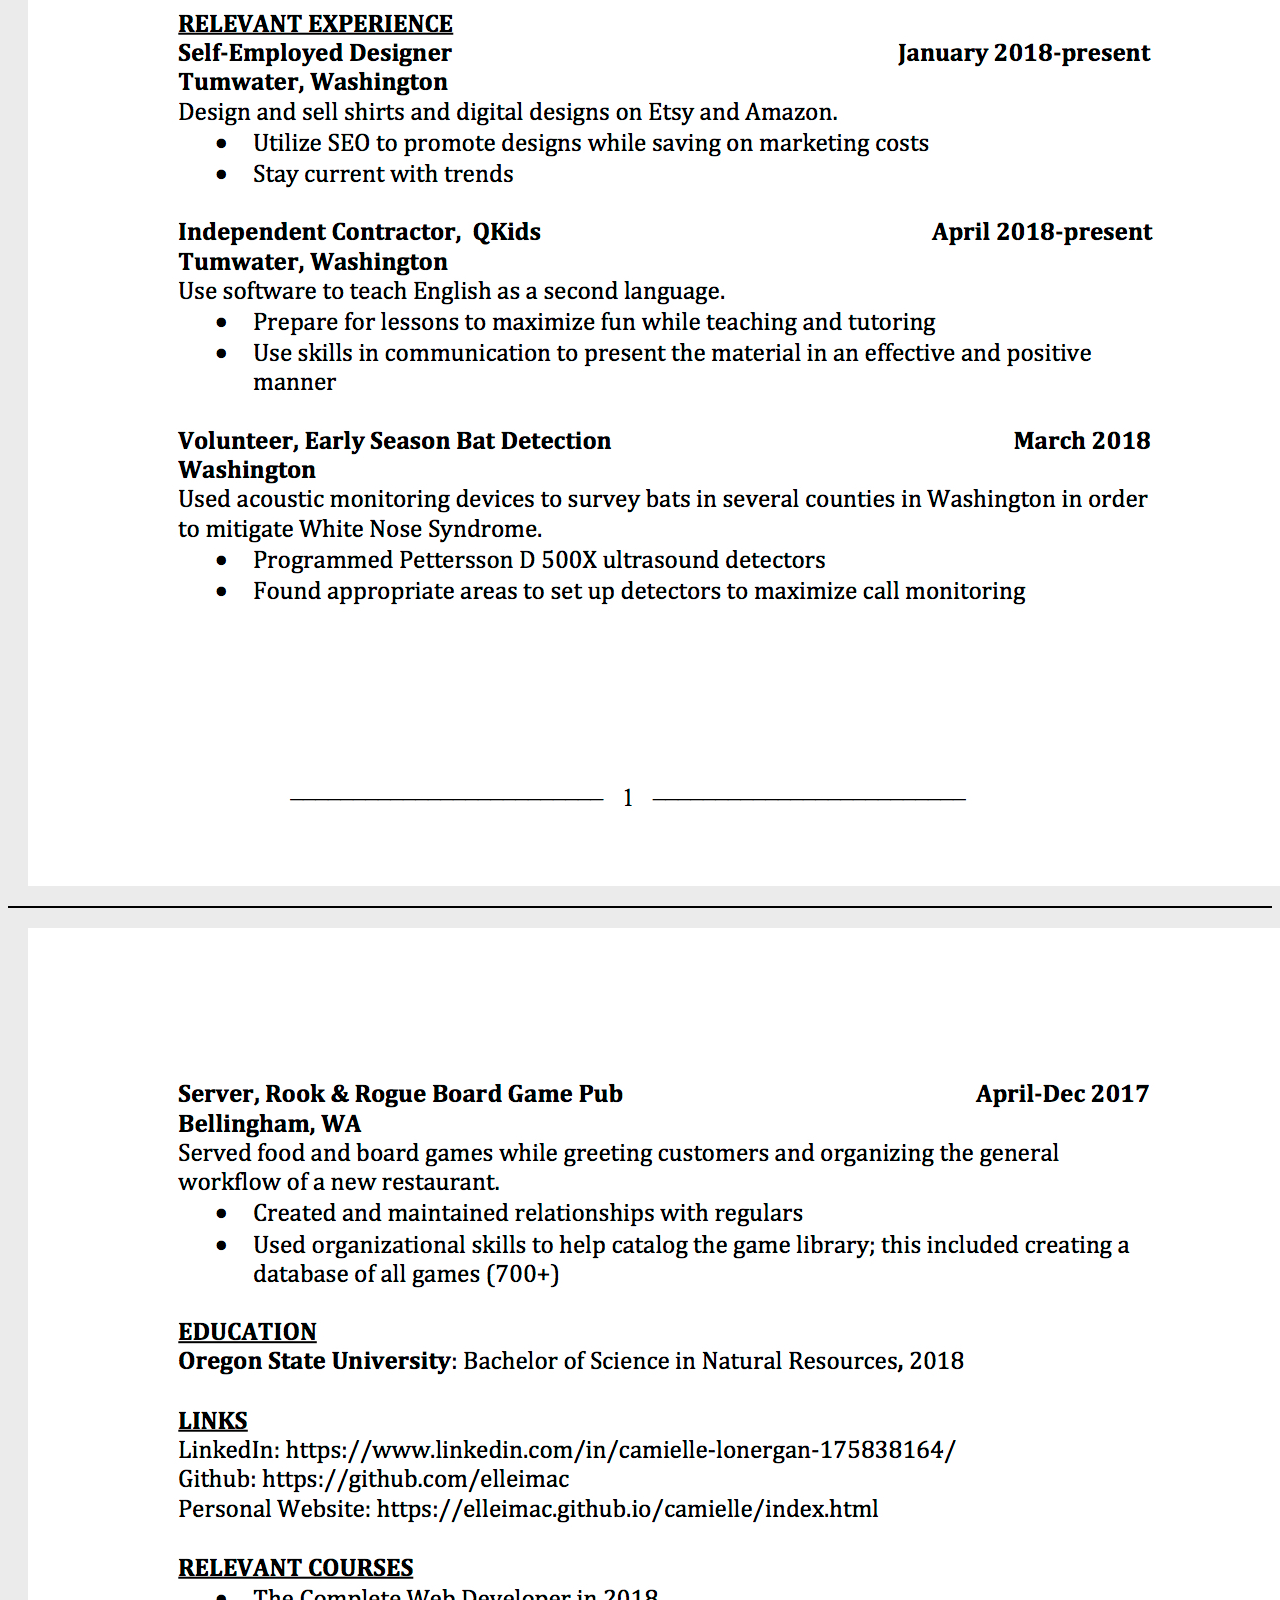
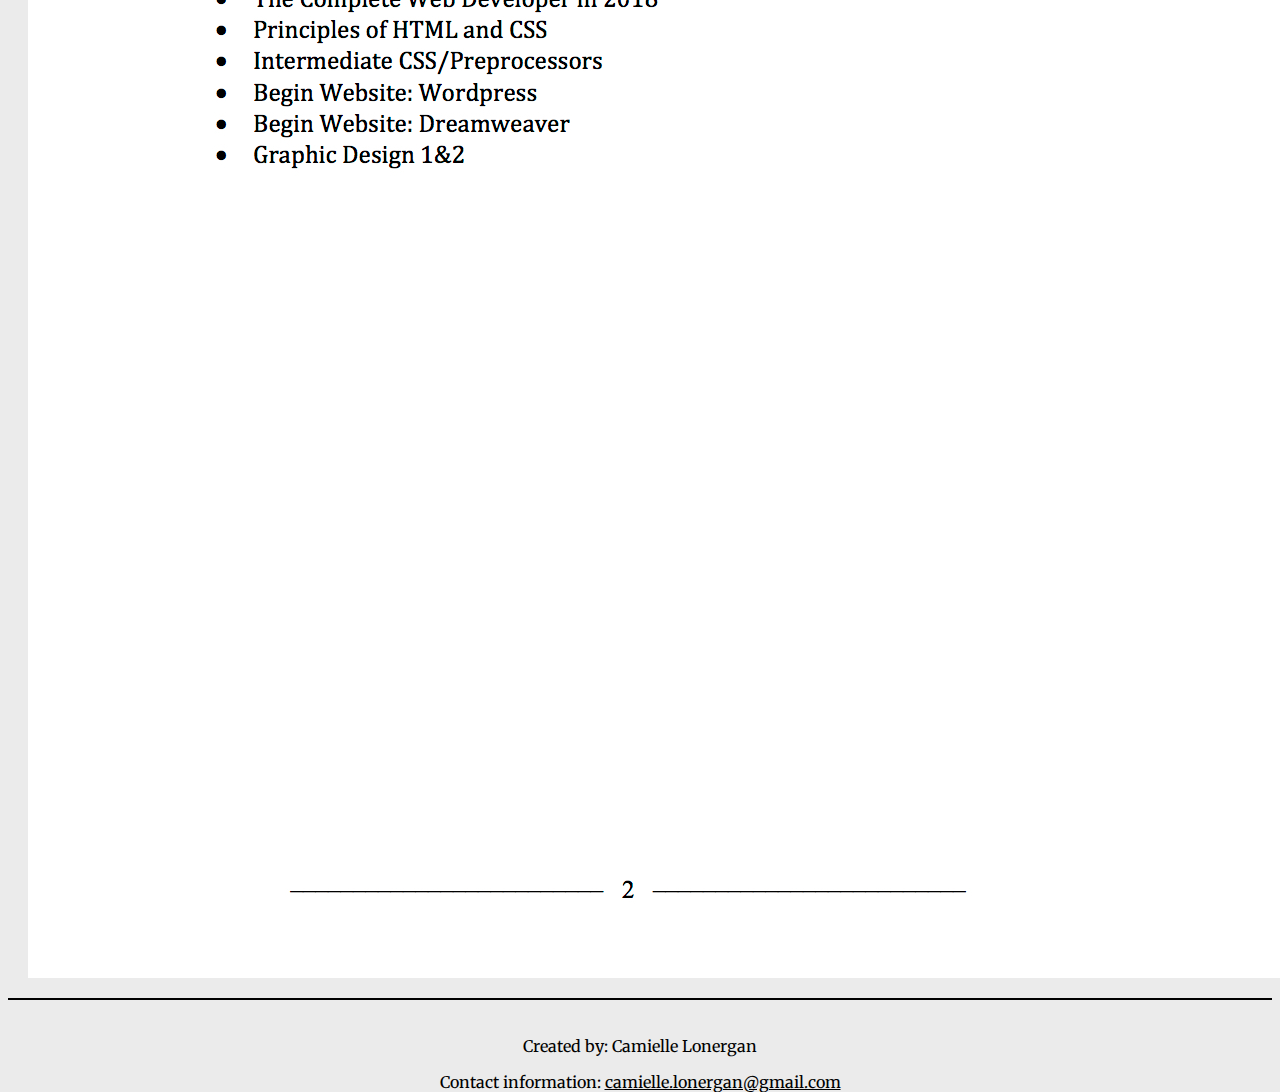
<file: resume.html>
<!doctype html>
<html lang="en">
  <head>
    <meta charset="utf-8">
    <meta name="viewport" content="width=device-width, initial-scale=1, shrink-to-fit=no">

    <link rel="stylesheet" href="https://stackpath.bootstrapcdn.com/bootstrap/4.1.3/css/bootstrap.min.css" integrity="sha384-MCw98/SFnGE8fJT3GXwEOngsV7Zt27NXFoaoApmYm81iuXoPkFOJwJ8ERdknLPMO" crossorigin="anonymous">

    <script src="https://code.jquery.com/jquery-3.3.1.slim.min.js" integrity="sha384-q8i/X+965DzO0rT7abK41JStQIAqVgRVzpbzo5smXKp4YfRvH+8abtTE1Pi6jizo" crossorigin="anonymous"></script>
    <script src="https://cdnjs.cloudflare.com/ajax/libs/popper.js/1.14.3/umd/popper.min.js" integrity="sha384-ZMP7rVo3mIykV+2+9J3UJ46jBk0WLaUAdn689aCwoqbBJiSnjAK/l8WvCWPIPm49" crossorigin="anonymous"></script>
    <script src="https://stackpath.bootstrapcdn.com/bootstrap/4.1.3/js/bootstrap.min.js" integrity="sha384-ChfqqxuZUCnJSK3+MXmPNIyE6ZbWh2IMqE241rYiqJxyMiZ6OW/JmZQ5stwEULTy" crossorigin="anonymous"></script>

    <link rel="stylesheet" href="https://use.fontawesome.com/releases/v5.5.0/css/all.css" integrity="sha384-B4dIYHKNBt8Bc12p+WXckhzcICo0wtJAoU8YZTY5qE0Id1GSseTk6S+L3BlXeVIU" crossorigin="anonymous">

    <link rel="stylesheet" type="text/css" href="style_resume.css">

    <link href="https://fonts.googleapis.com/css?family=Merriweather" rel="stylesheet">

    <title>Resume || Camielle Creates</title>
  </head>
  <body>

	<div class="hero-image">
  	</div>
  	<div class="container">
  	<nav class="navbar navbar-expand-lg navbar-light bg-light">

  <button class="navbar-toggler" type="button" data-toggle="collapse" data-target="#navbarText" aria-controls="navbarText" aria-expanded="false" aria-label="Toggle navigation">
    <span class="navbar-toggler-icon"></span>
  </button>

  <div class="collapse navbar-collapse" id="navbarText">
    <ul class="navbar-nav mr-auto">
      <li class="nav-item active">
        <a class="nav-link" href="index.html">Home <span class="sr-only">(current)</span></a>
      </li>
      <li class="nav-item">
        <a class="nav-link" href="resume.html">Resume</a>
      </li>
      <li class="nav-item">
        <a class="nav-link" href="projects.html">Projects</a>
        <li class="nav-item">
        <a class="nav-link" href="gallery.html">Gallery</a>
      </li>
      </li>
    </ul>
  	</div>
  	</nav>
  </div>

  <div class="links">
      		<a href = "mailto: camielle.lonergan@gmail.com"><i class="fas fa-envelope-square"></i></a>
      		<a href="https://github.com/elleimac" target="_blank"><i class="fab fa-github-square"></i></a>
      		<a href="https://www.linkedin.com/in/camielle-lonergan-175838164/" target="_blank"><i class="fab fa-linkedin"></i></a>
      	</div><br>

  <h1>Resume</h1>
  <h4>Take a peek below, or download the pdf:</h4>
  <div class="my-button"><a href="resume.pdf" download><button type="button" class="btn btn-outline-dark">Download
    </button></a></div>
  <div class="resume">
  	<img src="resume1.jpg">
  </div>
  <div class="resume">
    <img src="resume2.jpg">
  </div>
 

  <footer>
  <p>Created by: Camielle Lonergan</p>
  <p>Contact information: <a href="mailto:camielle.lonergan@gmail.com">
  camielle.lonergan@gmail.com</a></p>
</footer>
</body>
</html>
</file>
<file: style.css>
body, html {
    height: 100%;
    background-color: #ebebeb;
}

/* The hero image */
.hero-image {
    /* Use "linear-gradient" to add a darken background effect to the image (photographer.jpg). This will make the text easier to read */
    background-image: url("header.jpg");
    display: flex;
    
    background-color: #ebebeb;
    max-width: 100%;

    /* Set a specific height */
    height: 50%;

    /* Position and center the image to scale nicely on all screens */
    background-position: center;
    background-repeat: no-repeat;
    background-size: cover;
    position: relative;
}

@media screen and (max-width: 600px) {
    .hero-image {
        display: none;
    }
    .col-4 {
        display: none;
    }
    .col-lg-12 {
        display: flex;
        display: wrap;
    }
}

.container {
    display: flex;
    justify-content: center;
    background-color: #ebebeb;
    padding: 0px; 
    margin: none;
    border: none;
}

.navbar {
    font-family: 'Merriweather', serif;
    font-size: 1.5em;
    display: flex;
    justify-content: center;
    background-color: #ebebeb;
    padding: 0px;
}

.nav-item {
    background-color: #ebebeb;
}

.navbar-nav {
    text-align: center;
    background-color: #ebebeb;
}

.navbar-expand-lg {
    background-color: #ebebeb;
}

.collapse {
    text-align: center;
}

.navbar-toggler {
    background-color: #5aa2a4;
}

/* unvisited link */
a:link {
    color: black;
}

/* visited link */
a:visited {
    color: #574f88;
}

/* mouse over link */
a:hover {
    color: black;
}

/* selected link */
a:active {
    color: #574f88;
}

.row {
    display: flex;
    padding: 20px;
}

.col-lg-8, footer {
    border-top: solid;
    border-width: 2px;
}

h1, h3, p {
    font-family: 'Merriweather', serif;
    text-align: center;
}

.sm-links {
    text-align: center;
    font-size: 45px;
}


.fas:hover {
    opacity: 0.7;
}

.fab:hover {
    opacity: 0.7;
}

.links {
    font-size: 38px;
    text-align: center;
}

.my-button {
    display: flex;
    justify-content: center;
    font-family: 'Merriweather', serif;
}

.skills {
    font-size: .4em;
}

.horizontal {
    display: flex;
    justify-content: space-between;

}

.navbar-light .navbar-nav .nav-link {
    color: #545454;
}

img {
    padding-top: 50px;
}

footer {
    padding-top: 20px;
}

.bg-light {
    background-color: #ebebeb !important;
}
</file>
<file: style_contact.css>
body, html {
    height: 100%;
    background-color: #ebebeb;
}

/* The hero image */
.hero-image {
    /* Use "linear-gradient" to add a darken background effect to the image (photographer.jpg). This will make the text easier to read */
    background-image: url("header.jpg");
    display: flex;
    
    background-color: #ebebeb;
    max-width: 100%;

    /* Set a specific height */
    height: 50%;

    /* Position and center the image to scale nicely on all screens */
    background-position: center;
    background-repeat: no-repeat;
    background-size: cover;
    position: relative;
}

@media screen and (max-width: 600px) {
    .hero-image {
        display: none;
    }
}


.navbar {
    font-family: 'Merriweather', serif;
    font-size: 1.5em;
    display: flex;
    justify-content: center;
    background-color: #ebebeb;
    padding: 0px;
}

.nav-item {
    background-color: #ebebeb;
}

.navbar-nav {
    text-align: center;
    background-color: #ebebeb;
}

.navbar-expand-lg {
    background-color: #ebebeb;
}

.collapse {
    text-align: center;
}

.navbar-toggler {
    background-color: #5aa2a4;
}

/* unvisited link */
a:link {
    color: black;
}

/* visited link */
a:visited {
    color: #574f88;
}

/* mouse over link */
a:hover {
    color: black;
}

/* selected link */
a:active {
    color: #574f88;
}

.row {
    display: flex;
    padding: 20px;
}

.col-lg-8, footer {
    border-top: solid;
    border-width: 2px;
}

h1, h3, p {
    font-family: 'Merriweather', serif;
    text-align: center;
}

.sm-links {
    text-align: center;
    font-size: 45px;
}


.fas:hover, .my-button:hover {
    opacity: 0.7;
}

.fab:hover {
    opacity: 0.7;
}

.links {
    font-size: 38px;
    text-align: center;
}

.my-button {
    display: flex;
    justify-content: center;
    font-family: 'Merriweather', serif;
}

.skills {
    font-size: .4em;
}

.horizontal {
    display: flex;
    justify-content: space-between;

}

.navbar-light .navbar-nav .nav-link {
    color: #545454;
}

footer {
    padding-top: 20px;
}

.bg-light {
    background-color: #ebebeb !important;
}

.container {
	border-top: solid;
    border-width: 2px;
	display: flex;
	align-items: center;
	font-family: 'Merriweather', serif;
	padding: 50px;
	flex-direction: column;
	flex-wrap: wrap;
}

input[type=text], input[type=email], {
  width: 50%;
  padding: 12px 20px;
  margin: 8px 0;
  display: inline-block;
  border: 1px solid #ccc;
  border-radius: 4px;
  box-sizing: border-box;
}

textarea {
  width: 90%;
  padding: 12px 20px;
  margin: 8px 0;
  display: inline-block;
  border: 1px solid #ccc;
  border-radius: 4px;
  box-sizing: border-box;
}

input[type=submit] {
  width: 50%;
  color: black;
  padding: 14px 20px;
  margin: 8px 0;
  border: none;
  border-radius: 4px;
  cursor: pointer;
}

input[type=submit]:hover {
  opacity: 0.7;
}

.submit-btn {
	display: flex;
	justify-content: center;
}
</file>
<file: style_gallery.css>
body, html {
    height: 100%;
    background-color: #ebebeb;
}
/* The hero image */
.hero-image {
    /* Use "linear-gradient" to add a darken background effect to the image (photographer.jpg). This will make the text easier to read */
    background-image: url("header.jpg");
    display: flex;
    
    background-color: #ebebeb;
    max-width: 100%;

    /* Set a specific height */
    height: 50%;

    /* Position and center the image to scale nicely on all screens */
    background-position: center;
    background-repeat: no-repeat;
    background-size: cover;
    position: relative;
}

@media screen and (max-width: 600px) {
    .hero-image {
        display: none;
    }
}

.container {
    display: flex;
    justify-content: center;
    background-color: #ebebeb;
    padding: 0px; 
    margin: none;
    border: none;
   	flex-wrap: wrap;
}

.navbar {
    font-family: 'Merriweather', serif;
    font-size: 1.5em;
    display: flex;
    justify-content: center;
    background-color: #ebebeb;
    padding: 0px;
}

.nav-item {
    background-color: #ebebeb;
}

.navbar-nav {
    text-align: center;
    background-color: #ebebeb;
}

.navbar-expand-lg {
    background-color: #ebebeb;
}

.collapse {
    text-align: center;
}

.navbar-toggler {
    background-color: #5aa2a4;
}

/* unvisited link */
a:link {
    color: black;
}

/* visited link */
a:visited {
    color: #574f88;
}

/* mouse over link */
a:hover {
    color: black;
}

/* selected link */
a:active {
    color: #574f88;
}

.row {
    display: flex;
    padding: 20px;
}

.col-lg-8, footer {
    border-top: solid;
    border-width: 2px;
}

h1, footer {
    font-family: 'Merriweather', serif;
    text-align: center;
}

.sm-links {
    text-align: center;
    font-size: 45px;
}

.fas:hover {
    opacity: 0.7;
}

.fab:hover {
    opacity: 0.7;
}

.links {
    font-size: 38px;
    text-align: center;
}

.my-button {
    display: flex;
    justify-content: center;
    font-family: 'Merriweather', serif;
}

.skills {
    font-size: .4em;
}

.horizontal {
    display: flex;
    justify-content: space-between;
}

.navbar-light .navbar-nav .nav-link {
    color: #545454;
}

.images {
    height: 450px;
}

.square {
    height: 300px;
}

.squad {
    height: 360px;
}

.lemon {
    height: 225px;
}

.sage {
    height: 214px;
}

.nicole {
    height: 232px;
}

.mock-tee {
    height: 240;
}

.cacti {
    height: 212px;
}

.together, .knight {
    height: 382px;
}

.fan {
    height: 360px;
}

.cats {
    height: 393px;
}

.images, .square, .squad, .lemon, .sage, .nicole, .mock-tee, .cacti, .together, .knight, .fan, .cats {
    width: 300px;
    margin: 10px;
    transition: all 1s;
}

img:hover {
	transform: scale(1.1);
}

.pictures {
    border-top: solid;
    border-width: 2px;
    display: flex;
    justify-content: center;
    flex-wrap: wrap;
    padding: 20px; 
    margin: none;
    justify-content: space-around;
}

footer {
    padding-top: 20px;
}

.bg-light {
    background-color: #ebebeb !important;
}
</file>
<file: style_projects.css>
body, html {
    height: 100%;
    background-color: #ebebeb;
}
/* The hero image */
.hero-image {
    /* Use "linear-gradient" to add a darken background effect to the image (photographer.jpg). This will make the text easier to read */
    background-image: url("header.jpg");
    display: flex;
    
    background-color: #ebebeb;
    max-width: 100%;

    /* Set a specific height */
    height: 50%;

    /* Position and center the image to scale nicely on all screens */
    background-position: center;
    background-repeat: no-repeat;
    background-size: cover;
    position: relative;
}

  .projects {
        flex-wrap: wrap;
    }

@media screen and (max-width: 600px) {
    .hero-image {
        display: none;
    }
  
}

.container {
    display: flex;
    justify-content: center;
    background-color: #ebebeb;
    padding: 0px; 
    margin: none;
    border: none;
    flex-wrap: wrap;
}

.navbar {
    font-family: 'Merriweather', serif;
    font-size: 1.5em;
    display: flex;
    justify-content: center;
    background-color: #ebebeb;
    padding: 0px;
}

.nav-item {
    background-color: #ebebeb;
}

.navbar-nav {
    text-align: center;
    background-color: #ebebeb;
}

.navbar-expand-lg {
    background-color: #ebebeb;
}

.collapse {
    text-align: center;
}

.navbar-toggler {
    background-color: #5aa2a4;
}

/* unvisited link */
a:link {
    color: black;
}

/* visited link */
a:visited {
    color: #574f88;
}

/* mouse over link */
a:hover {
    color: black;
}

/* selected link */
a:active {
    color: #574f88;
}

.row {
    display: flex;
    padding: 20px;
}

.col-lg-8, footer {
    border-top: solid;
    border-width: 2px;
}

h1 {
    font-family: 'Merriweather', serif;
    text-align: center;
}

.sm-links {
    text-align: center;
    font-size: 45px;
}

.fas:hover {
    opacity: 0.7;
}

.fab:hover {
    opacity: 0.7;
}

.links {
    font-size: 38px;
    text-align: center;
}

.my-button {
    display: flex;
    justify-content: center;
    font-family: 'Merriweather', serif;
}

.skills {
    font-size: .4em;
}

.horizontal {
    display: flex;
    justify-content: space-between;
}

.navbar-light .navbar-nav .nav-link {
    color: #545454;
}

.projects {
    padding-top: 20px;
    display: flex;
    justify-content: space-between;
    border-top: solid;
    border-width: 2px;
}

h4, p {
    font-family: 'Merriweather', serif;
    text-align: center;
}

.paragraph {
    border-top: solid;
    border-width: 2px;
    padding-top: 20px;
}

footer {
    padding-top: 20px;
}

.bg-light {
    background-color: #ebebeb !important;
}
</file>
<file: style_resume.css>
body, html {
    height: 100%;
    background-color: #ebebeb;
}
/* The hero image */
.hero-image {
    /* Use "linear-gradient" to add a darken background effect to the image (photographer.jpg). This will make the text easier to read */
    background-image: url("header.jpg");
    display: flex;
    
    background-color: #ebebeb;
    max-width: 100%;

    /* Set a specific height */
    height: 50%;

    /* Position and center the image to scale nicely on all screens */
    background-position: center;
    background-repeat: no-repeat;
    background-size: cover;
    position: relative;
}

@media screen and (max-width: 600px) {
    .hero-image {
        display: none;
    }
}

.container {
    display: flex;
    justify-content: center;
    background-color: #ebebeb;
    padding: 0px; 
    margin: none;
    border: none;
   	flex-wrap: wrap;
}

.navbar {
    font-family: 'Merriweather', serif;
    font-size: 1.5em;
    display: flex;
    justify-content: center;
    background-color: #ebebeb;
    padding: 0px;
}

.nav-item {
    background-color: #ebebeb;
}

.navbar-nav {
    text-align: center;
    background-color: #ebebeb;
}

.navbar-expand-lg {
    background-color: #ebebeb;
}

.collapse {
    text-align: center;
}

.navbar-toggler {
    background-color: #5aa2a4;
}

/* unvisited link */
a:link {
    color: black;
}

/* visited link */
a:visited {
    color: #574f88;
}

/* mouse over link */
a:hover {
    color: black;
}

/* selected link */
a:active {
    color: #574f88;
}

.row {
    display: flex;
    padding: 20px;
}

.col-lg-8, footer {
    border-top: solid;
    border-width: 2px;
}

h1, footer, h4 {
    font-family: 'Merriweather', serif;
    text-align: center;
}

.sm-links {
    text-align: center;
    font-size: 45px;
}

.fas:hover {
    opacity: 0.7;
}

.fab:hover {
    opacity: 0.7;
}

.links {
    font-size: 38px;
    text-align: center;
}

.my-button {
    display: flex;
    justify-content: center;
    font-family: 'Merriweather', serif;
    padding-bottom: 20px;
}

.skills {
    font-size: .4em;
}

.horizontal {
    display: flex;
    justify-content: space-between;
}

.navbar-light .navbar-nav .nav-link {
    color: #545454;
}

.resume {
    border-top: solid;
    border-width: 2px;
    display: flex;
    justify-content: center;
    flex-wrap: wrap;
    padding: 20px; 
    margin: none;
    justify-content: space-around;
}

footer {
    padding-top: 20px;
}

.bg-light {
    background-color: #ebebeb !important;
}
</file>
